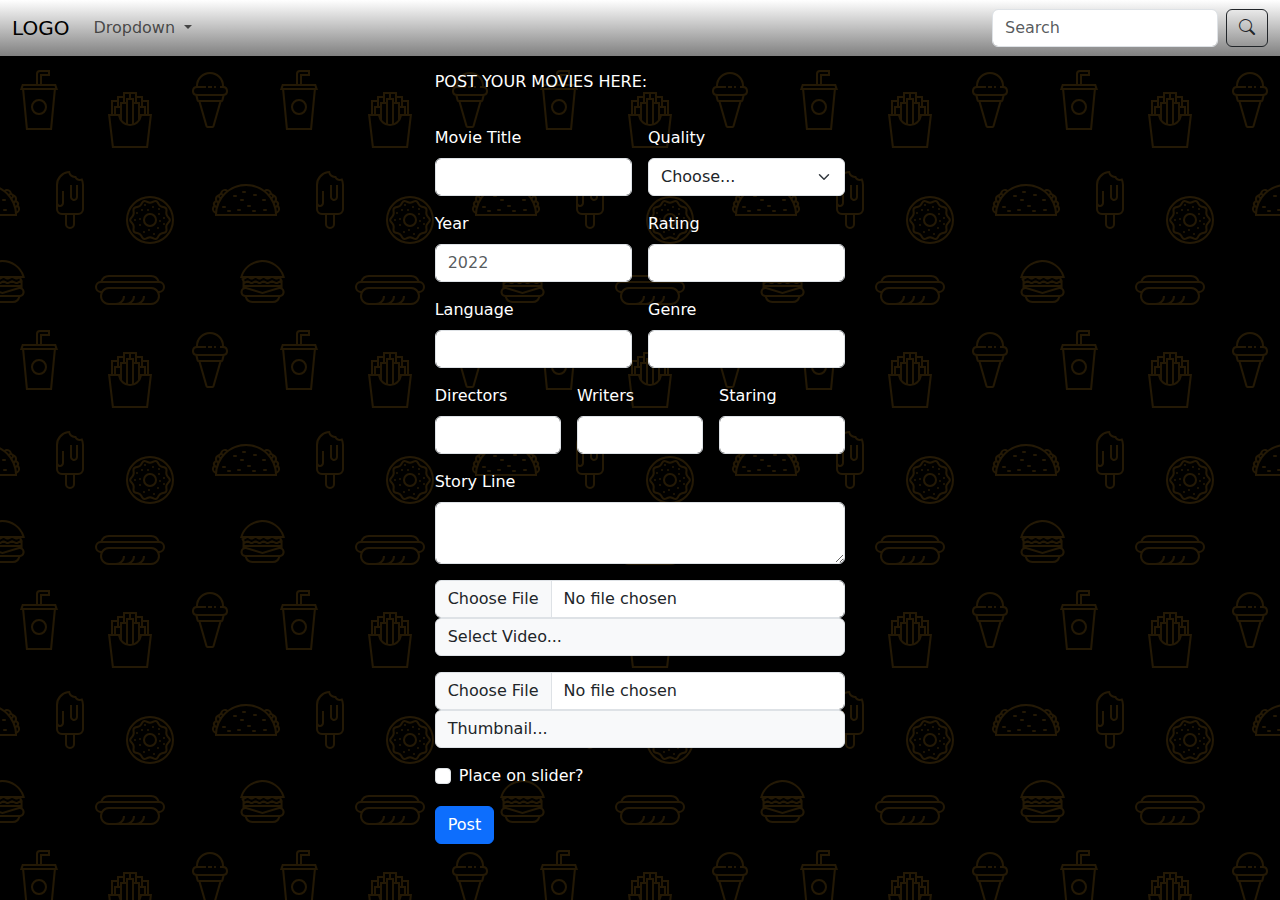
<file: post.html>
<!DOCTYPE html>
<html>
    <head>
        <meta charset="UTF-8">
        <meta name="viewport" content="width=device-width, initial-scale=1.0">
        <link href="https://cdn.jsdelivr.net/npm/bootstrap@5.2.2/dist/css/bootstrap.min.css" rel="stylesheet">
        <link rel="stylesheet" href="https://cdn.jsdelivr.net/npm/bootstrap-icons@1.3.0/font/bootstrap-icons.css">
        <script src="https://cdn.jsdelivr.net/npm/@popperjs/core@2.11.6/dist/umd/popper.min.js"></script>
        <script src="https://cdn.jsdelivr.net/npm/bootstrap@5.2.2/dist/js/bootstrap.min.js"></script>
        <link rel="stylesheet" type="text/css" href="custom.css">
        <title>Post</title>
    </head>

    <header>
      <nav class="navbar navbar-expand-lg fixed-top" style="background-image: linear-gradient(to top,grey,white);">
        <div class="container-fluid">
          <a class="navbar-brand" href="#">LOGO</a>
          <button class="navbar-toggler" type="button" data-bs-toggle="collapse" data-bs-target="#navbarSupportedContent" aria-controls="navbarSupportedContent" aria-expanded="false" aria-label="Toggle navigation">
            <span class="navbar-toggler-icon"></span>
          </button>
          <div class="collapse navbar-collapse" id="navbarSupportedContent">
            <ul class="navbar-nav me-auto mb-2 mb-lg-0">
              <li class="nav-item dropdown">
                <a class="nav-link dropdown-toggle" href="#" role="button" data-bs-toggle="dropdown" aria-expanded="false">
                  Dropdown
                </a>
                <ul class="dropdown-menu">
                  <li><a class="dropdown-item" href="#">Action</a></li>
                  <li><a class="dropdown-item" href="#">Animation</a></li>
                  <li><hr class="dropdown-divider"></li>
                  <li><a class="dropdown-item" href="#">Others</a></li>
                </ul>
              </li>
            </ul>
            <form class="d-flex" role="search">
              <input class="form-control me-2" type="search" placeholder="Search" aria-label="Search">
              <button class="btn btn-outline-dark" type="submit"><i class="bi bi-search"></i></button>
            </form>
          </div>
        </div>
      </nav>
    </header>

    <body>
        <div class="post-container">
            <div class="row" >
                <div class="col"></div>
                <div class="col">
                    <!--post a movie here-->
                    <form class="row g-3">
                        <P>POST YOUR MOVIES HERE:</P>
                        <div class="col-md-6">
                          <label for="Movie_Title" class="form-label">Movie Title</label>
                          <input type="text" class="form-control" id="Movie_Title">
                        </div>
                        <div class="col-md-6">
                            <label for="Quality" class="form-label">Quality</label>
                            <select id="Quality" class="form-select">
                              <option selected>Choose...</option>
                              <option>Cam</option>
                              <option>HD</option>
                            </select>
                        </div>
                        <div class="col-6">
                          <label for="Year" class="form-label">Year</label>
                          <input type="text" class="form-control" id="Year" placeholder="2022">
                        </div>
                        <div class="col-6">
                          <label for="rating" class="form-label">Rating</label>
                          <input type="text" class="form-control" id="rating">
                        </div>
                        <div class="col-md-6">
                          <label for="language" class="form-label">Language</label>
                          <input type="text" class="form-control" id="language">
                        </div>
                        <div class="col-md-6">
                            <label for="Genre" class="form-label">Genre</label>
                            <input type="text" class="form-control" id="Genre">
                        </div>
                        <div class="col-md-4">
                            <label for="Director" class="form-label">Directors</label>
                            <input type="text" class="form-control" id="Director">
                        </div>
                        <div class="col-md-4">
                            <label for="Writer" class="form-label">Writers</label>
                            <input type="text" class="form-control" id="writer">
                        </div>
                        <div class="col-md-4">
                            <label for="Staring" class="form-label">Staring</label>
                            <input type="text" class="form-control" id="Staring">
                        </div>
                        <div class="col-md-12">
                          <label for="Story_line" class="form-label">Story Line</label>
                          <textarea class="form-control" id="Story_line"></textarea>
                        </div>
                        <div class="col-md-12">
                            <input type="file" class="form-control" id="video">
                            <label class="input-group-text" for="video">Select Video...</label>
                        </div>
                        <div class="col-md-12">
                            <input type="file" class="form-control" id="Thumbnail">
                            <label class="input-group-text" for="Thumbnail">Thumbnail...</label>
                        </div>
                        <div class="col-12">
                          <div class="form-check">
                            <input class="form-check-input" type="checkbox" id="slider_check">
                            <label class="form-check-label" for="slider_check">
                              Place on slider?
                            </label>
                          </div>
                        </div>
                        <div class="col-12">
                          <button type="submit" class="btn btn-primary">Post</button>
                        </div>
                      </form>
                    <!--End of form-->
                </div>
                <div class="col"></div>
            </div>
        </div>
    </body>
    <footer>
        <script src="https://code.jquery.com/jquery-3.2.1.slim.min.js"></script>
        <script src="https://cdn.jsdelivr.net/npm/popper.js@1.16.0/dist/umd/popper.min.js"></script>
        <script src="https://cdn.jsdelivr.net/npm/bootstrap@4.4.1/dist/js/bootstrap.min.js"></script>
        <script src="custom.js"></script>
    </footer>
</html>
</file>
<file: custom.css>
*{
	margin: 0;
	padding: 0;
	box-sizing: border-box;
}
body{
  background-color: #000000;
  background-image: url("data:image/svg+xml,%3Csvg xmlns='http://www.w3.org/2000/svg' width='260' height='260' viewBox='0 0 260 260'%3E%3Cg fill-rule='evenodd'%3E%3Cg fill='%23c8891d' fill-opacity='0.18'%3E%3Cpath d='M24.37 16c.2.65.39 1.32.54 2H21.17l1.17 2.34.45.9-.24.11V28a5 5 0 0 1-2.23 8.94l-.02.06a8 8 0 0 1-7.75 6h-20a8 8 0 0 1-7.74-6l-.02-.06A5 5 0 0 1-17.45 28v-6.76l-.79-1.58-.44-.9.9-.44.63-.32H-20a23.01 23.01 0 0 1 44.37-2zm-36.82 2a1 1 0 0 0-.44.1l-3.1 1.56.89 1.79 1.31-.66a3 3 0 0 1 2.69 0l2.2 1.1a1 1 0 0 0 .9 0l2.21-1.1a3 3 0 0 1 2.69 0l2.2 1.1a1 1 0 0 0 .9 0l2.21-1.1a3 3 0 0 1 2.69 0l2.2 1.1a1 1 0 0 0 .86.02l2.88-1.27a3 3 0 0 1 2.43 0l2.88 1.27a1 1 0 0 0 .85-.02l3.1-1.55-.89-1.79-1.42.71a3 3 0 0 1-2.56.06l-2.77-1.23a1 1 0 0 0-.4-.09h-.01a1 1 0 0 0-.4.09l-2.78 1.23a3 3 0 0 1-2.56-.06l-2.3-1.15a1 1 0 0 0-.45-.11h-.01a1 1 0 0 0-.44.1L.9 19.22a3 3 0 0 1-2.69 0l-2.2-1.1a1 1 0 0 0-.45-.11h-.01a1 1 0 0 0-.44.1l-2.21 1.11a3 3 0 0 1-2.69 0l-2.2-1.1a1 1 0 0 0-.45-.11h-.01zm0-2h-4.9a21.01 21.01 0 0 1 39.61 0h-2.09l-.06-.13-.26.13h-32.31zm30.35 7.68l1.36-.68h1.3v2h-36v-1.15l.34-.17 1.36-.68h2.59l1.36.68a3 3 0 0 0 2.69 0l1.36-.68h2.59l1.36.68a3 3 0 0 0 2.69 0L2.26 23h2.59l1.36.68a3 3 0 0 0 2.56.06l1.67-.74h3.23l1.67.74a3 3 0 0 0 2.56-.06zM-13.82 27l16.37 4.91L18.93 27h-32.75zm-.63 2h.34l16.66 5 16.67-5h.33a3 3 0 1 1 0 6h-34a3 3 0 1 1 0-6zm1.35 8a6 6 0 0 0 5.65 4h20a6 6 0 0 0 5.66-4H-13.1z'/%3E%3Cpath id='path6_fill-copy' d='M284.37 16c.2.65.39 1.32.54 2H281.17l1.17 2.34.45.9-.24.11V28a5 5 0 0 1-2.23 8.94l-.02.06a8 8 0 0 1-7.75 6h-20a8 8 0 0 1-7.74-6l-.02-.06a5 5 0 0 1-2.24-8.94v-6.76l-.79-1.58-.44-.9.9-.44.63-.32H240a23.01 23.01 0 0 1 44.37-2zm-36.82 2a1 1 0 0 0-.44.1l-3.1 1.56.89 1.79 1.31-.66a3 3 0 0 1 2.69 0l2.2 1.1a1 1 0 0 0 .9 0l2.21-1.1a3 3 0 0 1 2.69 0l2.2 1.1a1 1 0 0 0 .9 0l2.21-1.1a3 3 0 0 1 2.69 0l2.2 1.1a1 1 0 0 0 .86.02l2.88-1.27a3 3 0 0 1 2.43 0l2.88 1.27a1 1 0 0 0 .85-.02l3.1-1.55-.89-1.79-1.42.71a3 3 0 0 1-2.56.06l-2.77-1.23a1 1 0 0 0-.4-.09h-.01a1 1 0 0 0-.4.09l-2.78 1.23a3 3 0 0 1-2.56-.06l-2.3-1.15a1 1 0 0 0-.45-.11h-.01a1 1 0 0 0-.44.1l-2.21 1.11a3 3 0 0 1-2.69 0l-2.2-1.1a1 1 0 0 0-.45-.11h-.01a1 1 0 0 0-.44.1l-2.21 1.11a3 3 0 0 1-2.69 0l-2.2-1.1a1 1 0 0 0-.45-.11h-.01zm0-2h-4.9a21.01 21.01 0 0 1 39.61 0h-2.09l-.06-.13-.26.13h-32.31zm30.35 7.68l1.36-.68h1.3v2h-36v-1.15l.34-.17 1.36-.68h2.59l1.36.68a3 3 0 0 0 2.69 0l1.36-.68h2.59l1.36.68a3 3 0 0 0 2.69 0l1.36-.68h2.59l1.36.68a3 3 0 0 0 2.56.06l1.67-.74h3.23l1.67.74a3 3 0 0 0 2.56-.06zM246.18 27l16.37 4.91L278.93 27h-32.75zm-.63 2h.34l16.66 5 16.67-5h.33a3 3 0 1 1 0 6h-34a3 3 0 1 1 0-6zm1.35 8a6 6 0 0 0 5.65 4h20a6 6 0 0 0 5.66-4H246.9z'/%3E%3Cpath d='M159.5 21.02A9 9 0 0 0 151 15h-42a9 9 0 0 0-8.5 6.02 6 6 0 0 0 .02 11.96A8.99 8.99 0 0 0 109 45h42a9 9 0 0 0 8.48-12.02 6 6 0 0 0 .02-11.96zM151 17h-42a7 7 0 0 0-6.33 4h54.66a7 7 0 0 0-6.33-4zm-9.34 26a8.98 8.98 0 0 0 3.34-7h-2a7 7 0 0 1-7 7h-4.34a8.98 8.98 0 0 0 3.34-7h-2a7 7 0 0 1-7 7h-4.34a8.98 8.98 0 0 0 3.34-7h-2a7 7 0 0 1-7 7h-7a7 7 0 1 1 0-14h42a7 7 0 1 1 0 14h-9.34zM109 27a9 9 0 0 0-7.48 4H101a4 4 0 1 1 0-8h58a4 4 0 0 1 0 8h-.52a9 9 0 0 0-7.48-4h-42z'/%3E%3Cpath d='M39 115a8 8 0 1 0 0-16 8 8 0 0 0 0 16zm6-8a6 6 0 1 1-12 0 6 6 0 0 1 12 0zm-3-29v-2h8v-6H40a4 4 0 0 0-4 4v10H22l-1.33 4-.67 2h2.19L26 130h26l3.81-40H58l-.67-2L56 84H42v-6zm-4-4v10h2V74h8v-2h-8a2 2 0 0 0-2 2zm2 12h14.56l.67 2H22.77l.67-2H40zm13.8 4H24.2l3.62 38h22.36l3.62-38z'/%3E%3Cpath d='M129 92h-6v4h-6v4h-6v14h-3l.24 2 3.76 32h36l3.76-32 .24-2h-3v-14h-6v-4h-6v-4h-8zm18 22v-12h-4v4h3v8h1zm-3 0v-6h-4v6h4zm-6 6v-16h-4v19.17c1.6-.7 2.97-1.8 4-3.17zm-6 3.8V100h-4v23.8a10.04 10.04 0 0 0 4 0zm-6-.63V104h-4v16a10.04 10.04 0 0 0 4 3.17zm-6-9.17v-6h-4v6h4zm-6 0v-8h3v-4h-4v12h1zm27-12v-4h-4v4h3v4h1v-4zm-6 0v-8h-4v4h3v4h1zm-6-4v-4h-4v8h1v-4h3zm-6 4v-4h-4v8h1v-4h3zm7 24a12 12 0 0 0 11.83-10h7.92l-3.53 30h-32.44l-3.53-30h7.92A12 12 0 0 0 130 126z'/%3E%3Cpath d='M212 86v2h-4v-2h4zm4 0h-2v2h2v-2zm-20 0v.1a5 5 0 0 0-.56 9.65l.06.25 1.12 4.48a2 2 0 0 0 1.94 1.52h.01l7.02 24.55a2 2 0 0 0 1.92 1.45h4.98a2 2 0 0 0 1.92-1.45l7.02-24.55a2 2 0 0 0 1.95-1.52L224.5 96l.06-.25a5 5 0 0 0-.56-9.65V86a14 14 0 0 0-28 0zm4 0h6v2h-9a3 3 0 1 0 0 6H223a3 3 0 1 0 0-6H220v-2h2a12 12 0 1 0-24 0h2zm-1.44 14l-1-4h24.88l-1 4h-22.88zm8.95 26l-6.86-24h18.7l-6.86 24h-4.98zM150 242a22 22 0 1 0 0-44 22 22 0 0 0 0 44zm24-22a24 24 0 1 1-48 0 24 24 0 0 1 48 0zm-28.38 17.73l2.04-.87a6 6 0 0 1 4.68 0l2.04.87a2 2 0 0 0 2.5-.82l1.14-1.9a6 6 0 0 1 3.79-2.75l2.15-.5a2 2 0 0 0 1.54-2.12l-.19-2.2a6 6 0 0 1 1.45-4.46l1.45-1.67a2 2 0 0 0 0-2.62l-1.45-1.67a6 6 0 0 1-1.45-4.46l.2-2.2a2 2 0 0 0-1.55-2.13l-2.15-.5a6 6 0 0 1-3.8-2.75l-1.13-1.9a2 2 0 0 0-2.5-.8l-2.04.86a6 6 0 0 1-4.68 0l-2.04-.87a2 2 0 0 0-2.5.82l-1.14 1.9a6 6 0 0 1-3.79 2.75l-2.15.5a2 2 0 0 0-1.54 2.12l.19 2.2a6 6 0 0 1-1.45 4.46l-1.45 1.67a2 2 0 0 0 0 2.62l1.45 1.67a6 6 0 0 1 1.45 4.46l-.2 2.2a2 2 0 0 0 1.55 2.13l2.15.5a6 6 0 0 1 3.8 2.75l1.13 1.9a2 2 0 0 0 2.5.8zm2.82.97a4 4 0 0 1 3.12 0l2.04.87a4 4 0 0 0 4.99-1.62l1.14-1.9a4 4 0 0 1 2.53-1.84l2.15-.5a4 4 0 0 0 3.09-4.24l-.2-2.2a4 4 0 0 1 .97-2.98l1.45-1.67a4 4 0 0 0 0-5.24l-1.45-1.67a4 4 0 0 1-.97-2.97l.2-2.2a4 4 0 0 0-3.09-4.25l-2.15-.5a4 4 0 0 1-2.53-1.84l-1.14-1.9a4 4 0 0 0-5-1.62l-2.03.87a4 4 0 0 1-3.12 0l-2.04-.87a4 4 0 0 0-4.99 1.62l-1.14 1.9a4 4 0 0 1-2.53 1.84l-2.15.5a4 4 0 0 0-3.09 4.24l.2 2.2a4 4 0 0 1-.97 2.98l-1.45 1.67a4 4 0 0 0 0 5.24l1.45 1.67a4 4 0 0 1 .97 2.97l-.2 2.2a4 4 0 0 0 3.09 4.25l2.15.5a4 4 0 0 1 2.53 1.84l1.14 1.9a4 4 0 0 0 5 1.62l2.03-.87zM152 207a1 1 0 1 1 2 0 1 1 0 0 1-2 0zm6 2a1 1 0 1 1 2 0 1 1 0 0 1-2 0zm-11 1a1 1 0 1 1 2 0 1 1 0 0 1-2 0zm-6 0a1 1 0 1 1 2 0 1 1 0 0 1-2 0zm3-5a1 1 0 1 1 2 0 1 1 0 0 1-2 0zm-8 8a1 1 0 1 1 2 0 1 1 0 0 1-2 0zm3 6a1 1 0 1 1 2 0 1 1 0 0 1-2 0zm0 6a1 1 0 1 1 2 0 1 1 0 0 1-2 0zm4 7a1 1 0 1 1 2 0 1 1 0 0 1-2 0zm5-2a1 1 0 1 1 2 0 1 1 0 0 1-2 0zm5 4a1 1 0 1 1 2 0 1 1 0 0 1-2 0zm4-6a1 1 0 1 1 2 0 1 1 0 0 1-2 0zm6-4a1 1 0 1 1 2 0 1 1 0 0 1-2 0zm-4-3a1 1 0 1 1 2 0 1 1 0 0 1-2 0zm4-3a1 1 0 1 1 2 0 1 1 0 0 1-2 0zm-5-4a1 1 0 1 1 2 0 1 1 0 0 1-2 0zm-24 6a1 1 0 1 1 2 0 1 1 0 0 1-2 0zm16 5a5 5 0 1 0 0-10 5 5 0 0 0 0 10zm7-5a7 7 0 1 1-14 0 7 7 0 0 1 14 0zm86-29a1 1 0 0 0 0 2h2a1 1 0 0 0 0-2h-2zm19 9a1 1 0 0 1 1-1h2a1 1 0 0 1 0 2h-2a1 1 0 0 1-1-1zm-14 5a1 1 0 0 0 0 2h2a1 1 0 0 0 0-2h-2zm-25 1a1 1 0 0 0 0 2h2a1 1 0 0 0 0-2h-2zm5 4a1 1 0 0 0 0 2h2a1 1 0 0 0 0-2h-2zm9 0a1 1 0 0 1 1-1h2a1 1 0 0 1 0 2h-2a1 1 0 0 1-1-1zm15 1a1 1 0 0 1 1-1h2a1 1 0 0 1 0 2h-2a1 1 0 0 1-1-1zm12-2a1 1 0 0 0 0 2h2a1 1 0 0 0 0-2h-2zm-11-14a1 1 0 0 1 1-1h2a1 1 0 0 1 0 2h-2a1 1 0 0 1-1-1zm-19 0a1 1 0 0 0 0 2h2a1 1 0 0 0 0-2h-2zm6 5a1 1 0 0 1 1-1h2a1 1 0 0 1 0 2h-2a1 1 0 0 1-1-1zm-25 15c0-.47.01-.94.03-1.4a5 5 0 0 1-1.7-8 3.99 3.99 0 0 1 1.88-5.18 5 5 0 0 1 3.4-6.22 3 3 0 0 1 1.46-1.05 5 5 0 0 1 7.76-3.27A30.86 30.86 0 0 1 246 184c6.79 0 13.06 2.18 18.17 5.88a5 5 0 0 1 7.76 3.27 3 3 0 0 1 1.47 1.05 5 5 0 0 1 3.4 6.22 4 4 0 0 1 1.87 5.18 4.98 4.98 0 0 1-1.7 8c.02.46.03.93.03 1.4v1h-62v-1zm.83-7.17a30.9 30.9 0 0 0-.62 3.57 3 3 0 0 1-.61-4.2c.37.28.78.49 1.23.63zm1.49-4.61c-.36.87-.68 1.76-.96 2.68a2 2 0 0 1-.21-3.71c.33.4.73.75 1.17 1.03zm2.32-4.54c-.54.86-1.03 1.76-1.49 2.68a3 3 0 0 1-.07-4.67 3 3 0 0 0 1.56 1.99zm1.14-1.7c.35-.5.72-.98 1.1-1.46a1 1 0 1 0-1.1 1.45zm5.34-5.77c-1.03.86-2 1.79-2.9 2.77a3 3 0 0 0-1.11-.77 3 3 0 0 1 4-2zm42.66 2.77c-.9-.98-1.87-1.9-2.9-2.77a3 3 0 0 1 4.01 2 3 3 0 0 0-1.1.77zm1.34 1.54c.38.48.75.96 1.1 1.45a1 1 0 1 0-1.1-1.45zm3.73 5.84c-.46-.92-.95-1.82-1.5-2.68a3 3 0 0 0 1.57-1.99 3 3 0 0 1-.07 4.67zm1.8 4.53c-.29-.9-.6-1.8-.97-2.67.44-.28.84-.63 1.17-1.03a2 2 0 0 1-.2 3.7zm1.14 5.51c-.14-1.21-.35-2.4-.62-3.57.45-.14.86-.35 1.23-.63a2.99 2.99 0 0 1-.6 4.2zM275 214a29 29 0 0 0-57.97 0h57.96zM72.33 198.12c-.21-.32-.34-.7-.34-1.12v-12h-2v12a4.01 4.01 0 0 0 7.09 2.54c.57-.69.91-1.57.91-2.54v-12h-2v12a1.99 1.99 0 0 1-2 2 2 2 0 0 1-1.66-.88zM75 176c.38 0 .74-.04 1.1-.12a4 4 0 0 0 6.19 2.4A13.94 13.94 0 0 1 84 185v24a6 6 0 0 1-6 6h-3v9a5 5 0 1 1-10 0v-9h-3a6 6 0 0 1-6-6v-24a14 14 0 0 1 14-14 5 5 0 0 0 5 5zm-17 15v12a1.99 1.99 0 0 0 1.22 1.84 2 2 0 0 0 2.44-.72c.21-.32.34-.7.34-1.12v-12h2v12a3.98 3.98 0 0 1-5.35 3.77 3.98 3.98 0 0 1-.65-.3V209a4 4 0 0 0 4 4h16a4 4 0 0 0 4-4v-24c.01-1.53-.23-2.88-.72-4.17-.43.1-.87.16-1.28.17a6 6 0 0 1-5.2-3 7 7 0 0 1-6.47-4.88A12 12 0 0 0 58 185v6zm9 24v9a3 3 0 1 0 6 0v-9h-6z'/%3E%3Cpath d='M-17 191a1 1 0 0 0 0 2h2a1 1 0 0 0 0-2h-2zm19 9a1 1 0 0 1 1-1h2a1 1 0 0 1 0 2H3a1 1 0 0 1-1-1zm-14 5a1 1 0 0 0 0 2h2a1 1 0 0 0 0-2h-2zm-25 1a1 1 0 0 0 0 2h2a1 1 0 0 0 0-2h-2zm5 4a1 1 0 0 0 0 2h2a1 1 0 0 0 0-2h-2zm9 0a1 1 0 0 1 1-1h2a1 1 0 0 1 0 2h-2a1 1 0 0 1-1-1zm15 1a1 1 0 0 1 1-1h2a1 1 0 0 1 0 2h-2a1 1 0 0 1-1-1zm12-2a1 1 0 0 0 0 2h2a1 1 0 0 0 0-2H4zm-11-14a1 1 0 0 1 1-1h2a1 1 0 0 1 0 2h-2a1 1 0 0 1-1-1zm-19 0a1 1 0 0 0 0 2h2a1 1 0 0 0 0-2h-2zm6 5a1 1 0 0 1 1-1h2a1 1 0 0 1 0 2h-2a1 1 0 0 1-1-1zm-25 15c0-.47.01-.94.03-1.4a5 5 0 0 1-1.7-8 3.99 3.99 0 0 1 1.88-5.18 5 5 0 0 1 3.4-6.22 3 3 0 0 1 1.46-1.05 5 5 0 0 1 7.76-3.27A30.86 30.86 0 0 1-14 184c6.79 0 13.06 2.18 18.17 5.88a5 5 0 0 1 7.76 3.27 3 3 0 0 1 1.47 1.05 5 5 0 0 1 3.4 6.22 4 4 0 0 1 1.87 5.18 4.98 4.98 0 0 1-1.7 8c.02.46.03.93.03 1.4v1h-62v-1zm.83-7.17a30.9 30.9 0 0 0-.62 3.57 3 3 0 0 1-.61-4.2c.37.28.78.49 1.23.63zm1.49-4.61c-.36.87-.68 1.76-.96 2.68a2 2 0 0 1-.21-3.71c.33.4.73.75 1.17 1.03zm2.32-4.54c-.54.86-1.03 1.76-1.49 2.68a3 3 0 0 1-.07-4.67 3 3 0 0 0 1.56 1.99zm1.14-1.7c.35-.5.72-.98 1.1-1.46a1 1 0 1 0-1.1 1.45zm5.34-5.77c-1.03.86-2 1.79-2.9 2.77a3 3 0 0 0-1.11-.77 3 3 0 0 1 4-2zm42.66 2.77c-.9-.98-1.87-1.9-2.9-2.77a3 3 0 0 1 4.01 2 3 3 0 0 0-1.1.77zm1.34 1.54c.38.48.75.96 1.1 1.45a1 1 0 1 0-1.1-1.45zm3.73 5.84c-.46-.92-.95-1.82-1.5-2.68a3 3 0 0 0 1.57-1.99 3 3 0 0 1-.07 4.67zm1.8 4.53c-.29-.9-.6-1.8-.97-2.67.44-.28.84-.63 1.17-1.03a2 2 0 0 1-.2 3.7zm1.14 5.51c-.14-1.21-.35-2.4-.62-3.57.45-.14.86-.35 1.23-.63a2.99 2.99 0 0 1-.6 4.2zM15 214a29 29 0 0 0-57.97 0h57.96z'/%3E%3C/g%3E%3C/g%3E%3C/svg%3E");
}
.item-pin-body{
  padding-top: 100px;
  padding-bottom: 50px;
}

.container{
	width: 100%;
	columns: 170px;
	column-gap: 20px;
	padding: 7px;
	padding-top: 10px;
}
.search-container{
  columns: 170px;
	column-gap: 20px;
  padding-top: 100px;
}
.post-container{
  padding-top: 70px;
  color: white;
}
.slider_image{
  width: 100%;
  height: 670px;
  object-fit:cover;
  opacity: 77%;
}
.slider-text{
  color:white;
  background-color: black;
  opacity: 70%;
  border-radius: 14px;
  padding: 10px;
}

.navbar-collapse{
  float: none;
  text-align: center;
}

.img{
	width:100%;
	margin-bottom: 10px;
	border-radius: 14px;
}
video{
	width:100%;
	margin-bottom: 10px;
	border-radius: 14px;
}
.profile_icon{
  height: 40px;
  width: 40px;
  float: right;
  display: flex;
  justify-content: center;
  align-items: center;
  border-radius: 50%;
  font-size: 27px;
  color:rgb(0, 0, 0);
  text-decoration:none;
}

.profile_icon:hover{
  color:#b9195c;
}

[data-title]:hover:after {
  opacity: 1;
  transition: all 0.1s ease 0.5s;
  visibility: visible;
}

[data-title]:after {
  content: attr(data-title);
  background-color: #242323;
  color: rgb(255, 255, 255);
  font-size: 50%;
  position: absolute;
  border-radius: 14px;
  padding: 1px 5px 2px 5px;
  bottom: -1.6em;
  white-space: nowrap;
  box-shadow: 1px 1px 3px #222222;
  opacity: 0;
  z-index: 99;
  visibility: hidden;
}
[data-title] {
  position: relative;
}

.item-pin-container{
  width:72%;
  margin: auto;
}
.shop-pin-container{
  width:80%;
  margin: auto;
}
.sell-pin-container{
  width:80%;
  margin: auto;
}
.sell-row{
  padding: 30px;
}

.card{
  border-radius: 30px;
  box-shadow: 1px 1px 3px #222222;
}
.card-img-top{
  padding: 10px;
  border-radius: 30px;
}

.btn-cart{
  border-radius: 14px;
  background-color: #1ee08f;
  color: white;
  float:center;
  align-items: center;
}
.btn-like{
  border-radius: 14px;
  background-color: rgb(236, 6, 75);
  color: white;
  float:center;
  align-items: center;
}
.btn-share{
  border-radius: 14px;
  background-color: palevioletred;
  color: white;
  float:center;
  align-items: center;
}
.cart-icon{
  color:white ;
  font-size: 20px;
}
.like-icon{
  color:white ;
  font-size: 20px;
}
.share-icon{
  color:white ;
  font-size: 20px;
}
.purchase-table-img{
  max-width: 50px;
  max-height: 50px;
}
.table{
  max-width: 100%;
}
.input-group{
  max-width: 25%;
}

.counter {
  margin: auto;
  display: flex;
  align-items: center;
  justify-content: center;
}
.counter input {
  width: 50px;
  border: 0;
  line-height: 30px;
  font-size: 14px;
  text-align: center;
  background: #ffffff;
  color: rgb(8, 8, 8);
  appearance: none;
  outline: 0;
}
.counter span {
  display: block;
  font-size: 20px;
  padding: 0 10px;
  cursor: pointer;
  color: #696969;
  border:1px solid rgb(251, 255, 3);
  border-radius: 4px;
  user-select: none;
}
ul.nav li a.nav-link-custom:hover{
  background-color: #f7d61b;  
}
ul.nav-tabs > li.active a.nav-link{
  background-color: #f7d61b;
}
.btn-float-top{
  position:fixed;
  padding-left: 4px;
	top:70px;
	left:10px;
  font-size: 50px;
  color: #f7d61b;
}
.badge {
  padding: 5px;
  vertical-align: top;
  border-radius: 50%;
  font-size: 12px;
  color: #000000;
  background-color: #f7d61b;
}
#dropContainer{
  height: 100%;
}
/*loader*/
.loader {
  width: 48px;
  height: 48px;
  border-radius: 50%;
  display: inline-block;
  position: relative;
  background: linear-gradient(0deg, rgba(255, 61, 0, 0.2) 33%, #ff3d00 100%);
  box-sizing: border-box;
  animation: rotation 1s linear infinite;
}
.loader::after {
  content: '';  
  box-sizing: border-box;
  position: absolute;
  left: 50%;
  top: 50%;
  transform: translate(-50%, -50%);
  width: 44px;
  height: 44px;
  border-radius: 50%;
  background: #263238;
}
@keyframes rotation {
  0% { transform: rotate(0deg) }
  100% { transform: rotate(360deg)}
}
</file>
